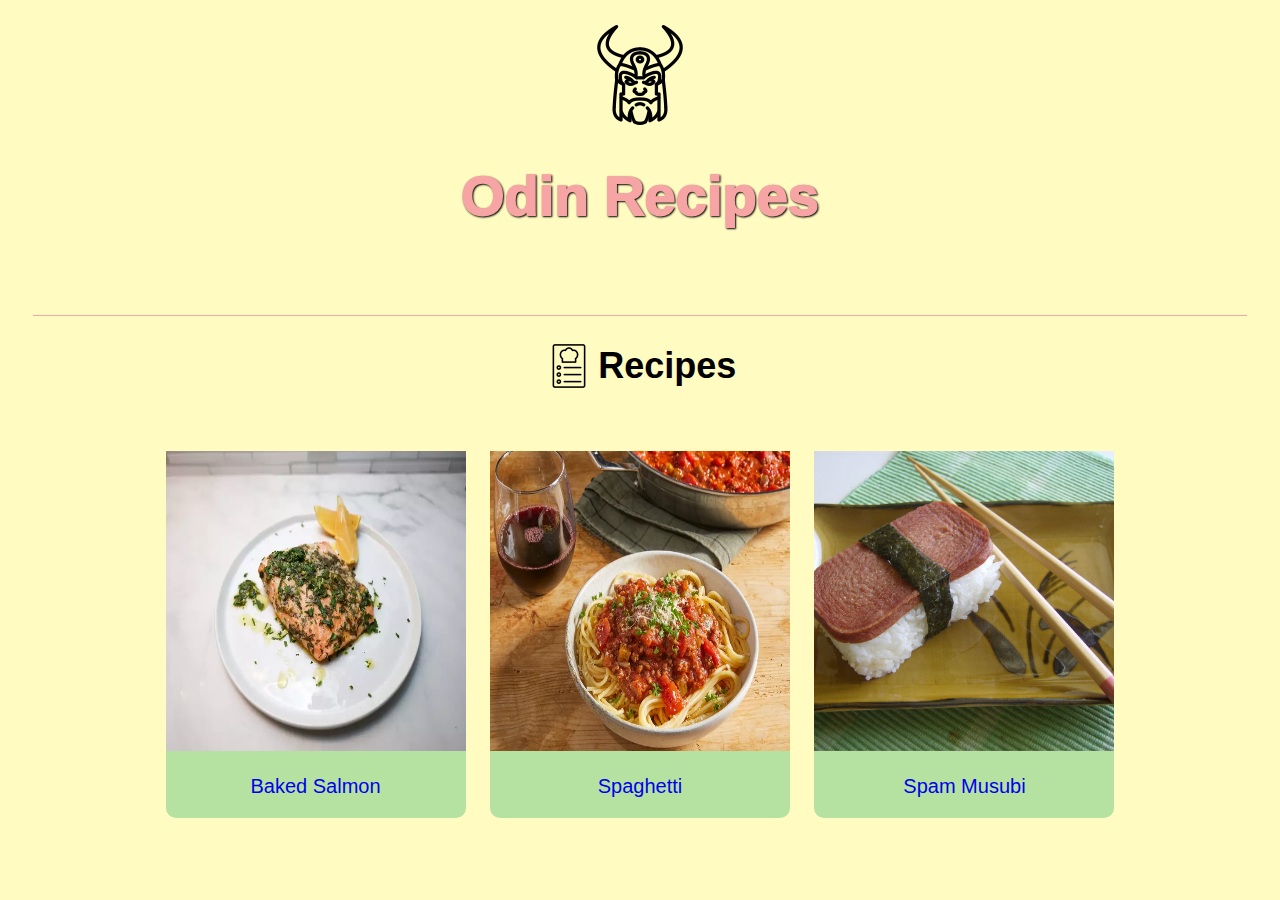
<file: index.html>
<!DOCTYPE html>
<html lang="en">
  <head>
    <meta charset="UTF-8">
    <title>Odin Recipes</title>
    <link rel="stylesheet" href="style.css">
  </head>
  
  <body>
    <div class="page-header">
      <img class="icon icon-header" src="images/odin.png">
      <h1 class="header">Odin Recipes</h1>
    </div>
    
    <!-- <h2 class="header">Recipes</h2> -->
    <div class="recipes-header">
      <img class="icon icon-recipe" src="images/recipe">
      <h2 class="recipe-header-text">Recipes</h2>
    </div>
    <!-- <ul class="recipe-list">
      <li><a href="recipes/baked_salmon.html">Baked Salmon</a></li>
      <li><a href="recipes/spaghetti.html">Spaghetti</a></li>
      <li><a href="recipes/spam_musubi.html">Spam Musubi</a></li>
    </ul> -->

    <div class="card-row">
      <a href="recipes/baked_salmon.html">
        <div class="card">
          <img src="images/baked_salmon.jpg" alt="picture of baked salmon" height="300" width="300">
          <p>Baked Salmon</p>
        </div>
      </a>

      <a href="recipes/spaghetti.html">
        <div class="card">
          <img src="images/spaghetti.jpg" alt="picture of spaghetti" height="300" width="300">
          <p>Spaghetti</p>
        </div>
      </a>

      <a href="recipes/spam_musubi.html">
        <div class="card">
          <img src="images/spam_musubi.jpg" alt="picture of spam musubi" height="300" width="300">
          <p>Spam Musubi</p>
        </div>
      </a>
    </div>
  </body>
</html>
</file>
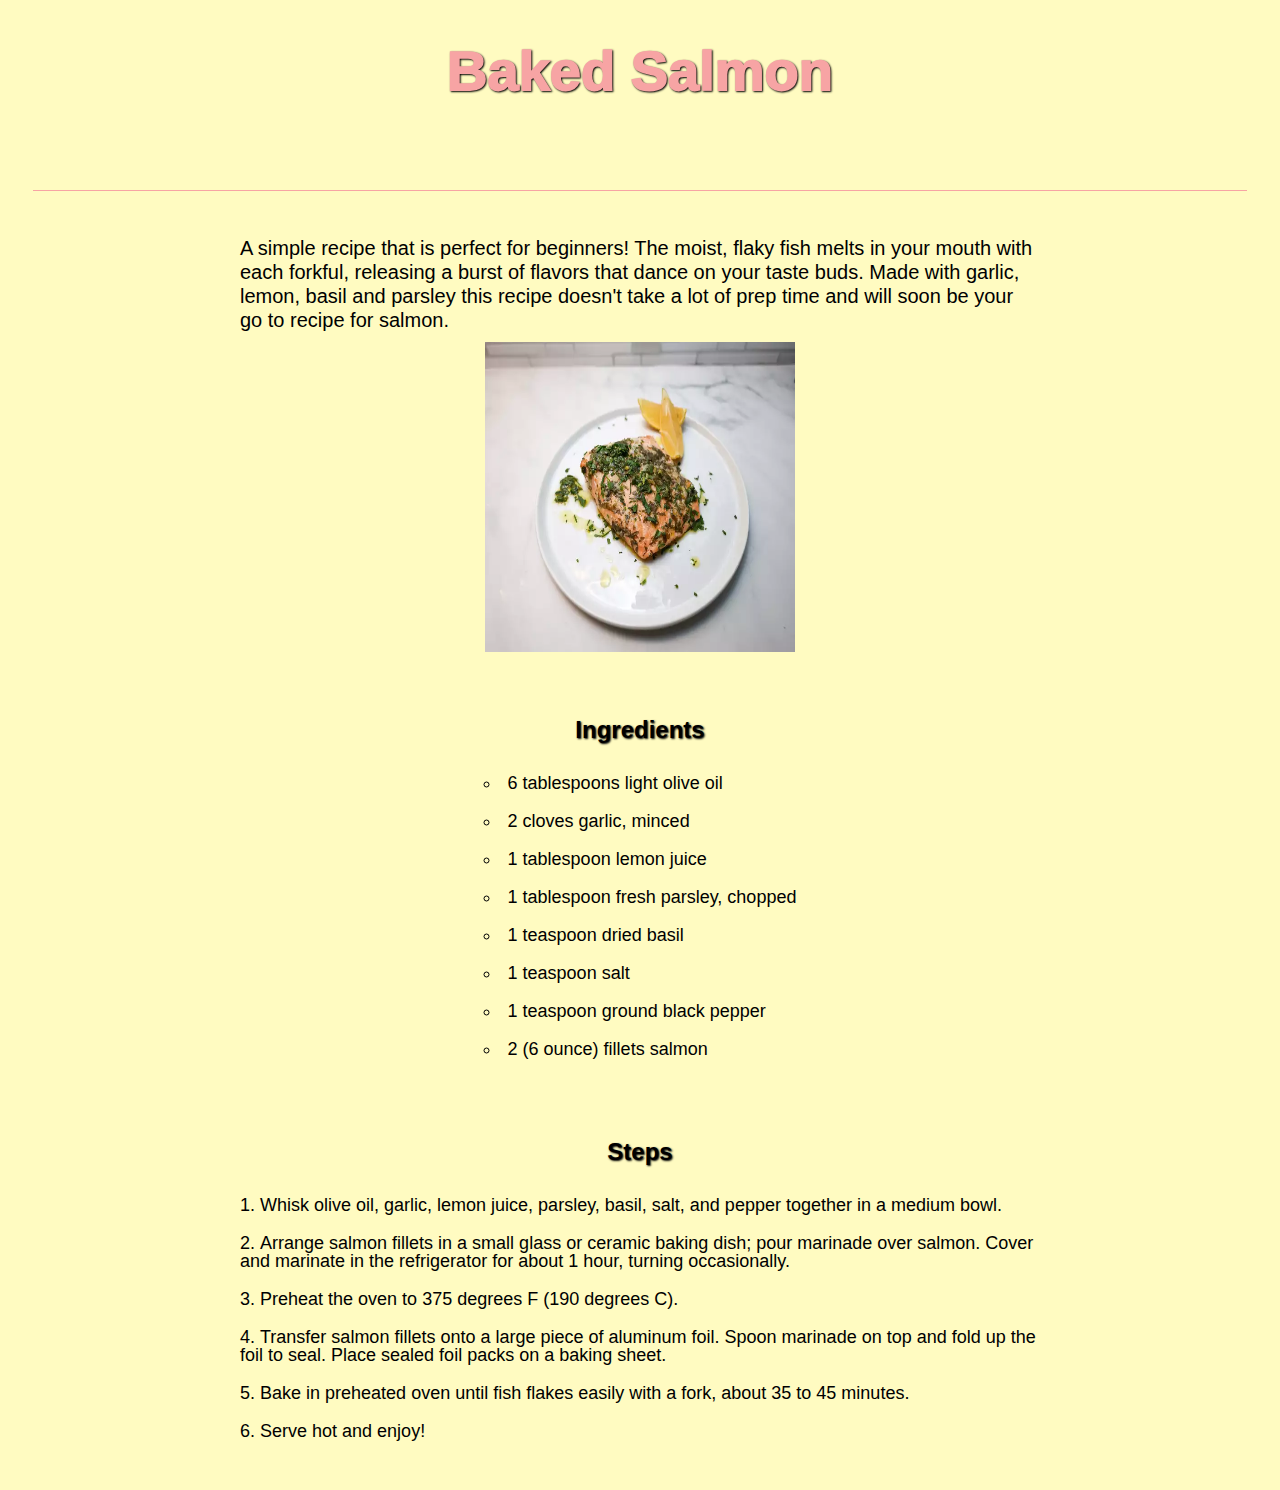
<file: recipes/baked_salmon.html>
<!DOCTYPE html>
<html lang="en">

  <head>
    <meta charset="UTF-8">
    <title>Baked Salmon recipe</title>
    <link rel="stylesheet" href="../style.css">
  </head>

  <body>
    <div class="page-header">
      <h1 class="section-header">Baked Salmon</h1>
    </div>
    
    <div class="container">
      <p class="container-text">A simple recipe that is perfect for beginners! The moist, flaky fish melts in your mouth with each forkful, releasing a burst of flavors that dance on your taste buds. Made with garlic, lemon, basil and parsley this recipe doesn't take a lot of prep time and will soon be your go to recipe for salmon.</p>

      <img src="../images/baked_salmon.jpg" alt="Delicious baked salmon" height="310" width="310">
    </div>

    <div class="container">
      <h2 class="container-header">Ingredients</h2>
      <ul class="recipe-ingredients">
        <li>6 tablespoons light olive oil</li>
        <li>2 cloves garlic, minced</li>
        <li>1 tablespoon lemon juice</li>
        <li>1 tablespoon fresh parsley, chopped</li>
        <li>1 teaspoon dried basil</li>
        <li>1 teaspoon salt</li>
        <li>1 teaspoon ground black pepper</li>
        <li>2 (6 ounce) fillets salmon</li>
      </ul>
    </div>
    
    <div class="container">
      <h2 class="container-header">Steps</h2>
      <ol class="recipe-steps">
        <li>Whisk olive oil, garlic, lemon juice, parsley, basil, salt, and pepper together in a medium bowl. </li>
        <li>Arrange salmon fillets in a small glass or ceramic baking dish; pour marinade over salmon. Cover and marinate in the refrigerator for about 1 hour, turning occasionally. </li>
        <li>Preheat the oven to 375 degrees F (190 degrees C). </li>
        <li>Transfer salmon fillets onto a large piece of aluminum foil. Spoon marinade on top and fold up the foil to seal. Place sealed foil packs on a baking sheet. </li>
        <li>Bake in preheated oven until fish flakes easily with a fork, about 35 to 45 minutes. </li>
        <li>Serve hot and enjoy! </li>
      </ol>
    </div>    
  </body>

</html>
</file>
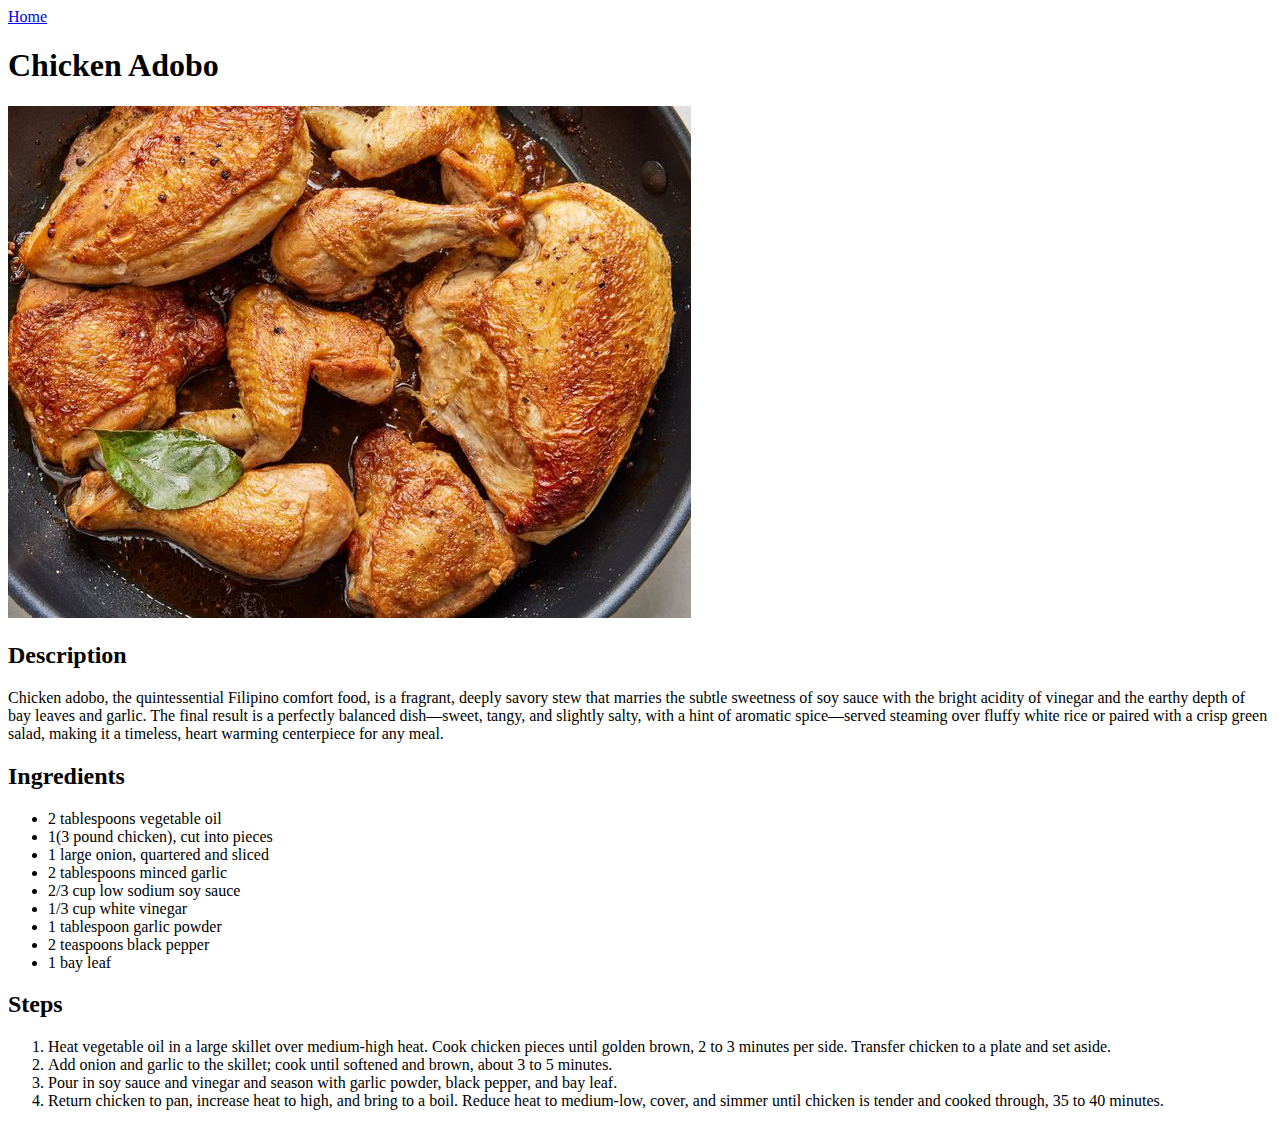
<file: recipes/chickenadobo.html>
<!DOCTYPE html>
<html lang="en">

  <head>
    <meta charset="UTF-8">
    <title>Chicken Adobo</title>
  </head>

  <body>
    <a href="../index.html">Home</a>
    <h1>Chicken Adobo</h1>

    <img src="../images/chickenadobo.jpg" alt="A photo of Chicken Adobo">

    <h2>Description</h2>
    <p>Chicken adobo, the quintessential Filipino comfort food, is a fragrant, deeply savory stew that marries the subtle sweetness of soy sauce with the bright acidity of vinegar and the earthy depth of bay leaves and garlic. The final result is a perfectly balanced dish—sweet, tangy, and slightly salty, with a hint of aromatic spice—served steaming over fluffy white rice or paired with a crisp green salad, making it a timeless, heart warming centerpiece for any meal.</p>

    <h2>Ingredients</h2>
    <ul>
    <li>2 tablespoons vegetable oil</li>
    <li>1(3 pound chicken), cut into pieces</li>
    <li>1 large onion, quartered and sliced</li>
    <li>2 tablespoons minced garlic</li>
    <li>2/3 cup low sodium soy sauce</li>
    <li>1/3 cup white vinegar</li>
    <li>1 tablespoon garlic powder</li>
    <li>2 teaspoons black pepper</li>
    <li>1 bay leaf</li>
    </ul>

    <h2>Steps</h2>
    <ol>
    <li>Heat vegetable oil in a large skillet over medium-high heat. Cook chicken pieces until golden brown, 2 to 3 minutes per side. Transfer chicken to a plate and set aside.</li>
    <li>Add onion and garlic to the skillet; cook until softened and brown, about 3 to 5 minutes.</li>
    <li>Pour in soy sauce and vinegar and season with garlic powder, black pepper, and bay leaf.</li>
    <li>Return chicken to pan, increase heat to high, and bring to a boil. Reduce heat to medium-low, cover, and simmer until chicken is tender and cooked through, 35 to 40 minutes.</li>
    </ol>
  </body>

</html>
</file>
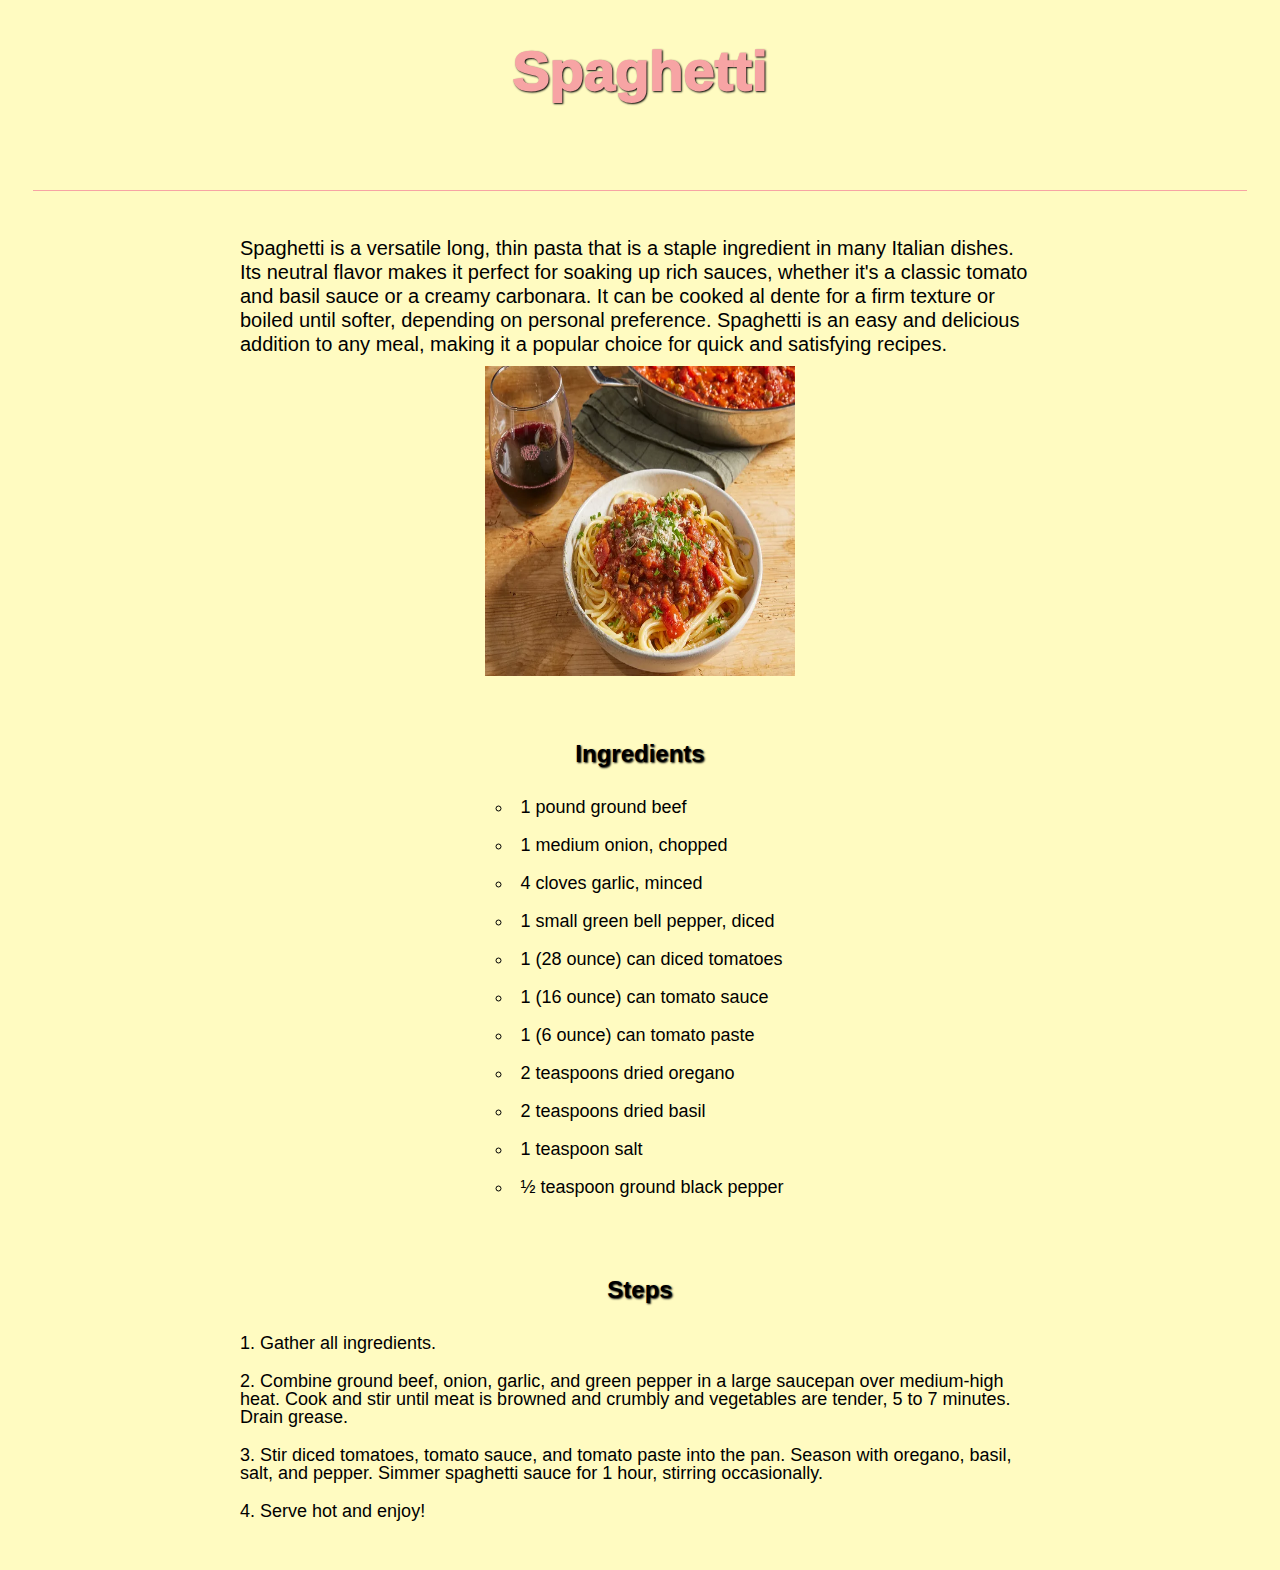
<file: recipes/spaghetti.html>
<!DOCTYPE html>
<html lang="en">

  <head>
    <meta charset="UTF-8">
    <title>Spaghetti recipe</title>
    <link rel="stylesheet" href="../style.css">
  </head>

  <body>
    <div class="page-header"> 
      <h1 class="header">Spaghetti</h1>
    </div>
    
    <div class="container">
      <p class="container-text">Spaghetti is a versatile long, thin pasta that is a staple ingredient in many Italian dishes. Its neutral flavor makes it perfect for soaking up rich sauces, whether it's a classic tomato and basil sauce or a creamy carbonara. It can be cooked al dente for a firm texture or boiled until softer, depending on personal preference. Spaghetti is an easy and delicious addition to any meal, making it a popular choice for quick and satisfying recipes.</p>

      <img src="../images/spaghetti.jpg" alt="Delicious homemade Spaghetti" height="310" width="310">
    </div>

    <div class="container">
      <h2 class="container-header">Ingredients</h2>
      <ul class="recipe-ingredients">
        <li>1 pound ground beef</li>
        <li>1 medium onion, chopped</li>
        <li>4 cloves garlic, minced</li>
        <li>1 small green bell pepper, diced</li>
        <li>1 (28 ounce) can diced tomatoes</li>
        <li>1 (16 ounce) can tomato sauce</li>
        <li>1 (6 ounce) can tomato paste</li>
        <li>2 teaspoons dried oregano</li>
        <li>2 teaspoons dried basil</li>
        <li>1 teaspoon salt</li>
        <li>½ teaspoon ground black pepper</li>
      </ul>
    </div>
   
    <div class="container">
      <h2 class="container-header">Steps</h2>
      <ol class="recipe-steps">
        <li>Gather all ingredients.</li>
        <li>Combine ground beef, onion, garlic, and green pepper in a large saucepan over medium-high heat. Cook and stir until meat is browned and crumbly and vegetables are tender, 5 to 7 minutes. Drain grease.</li>
        <li>Stir diced tomatoes, tomato sauce, and tomato paste into the pan. Season with oregano, basil, salt, and pepper. Simmer spaghetti sauce for 1 hour, stirring occasionally.</li>
        <li>Serve hot and enjoy!</li>
      </ol>
    </div>
  </body>
  
</html>
</file>
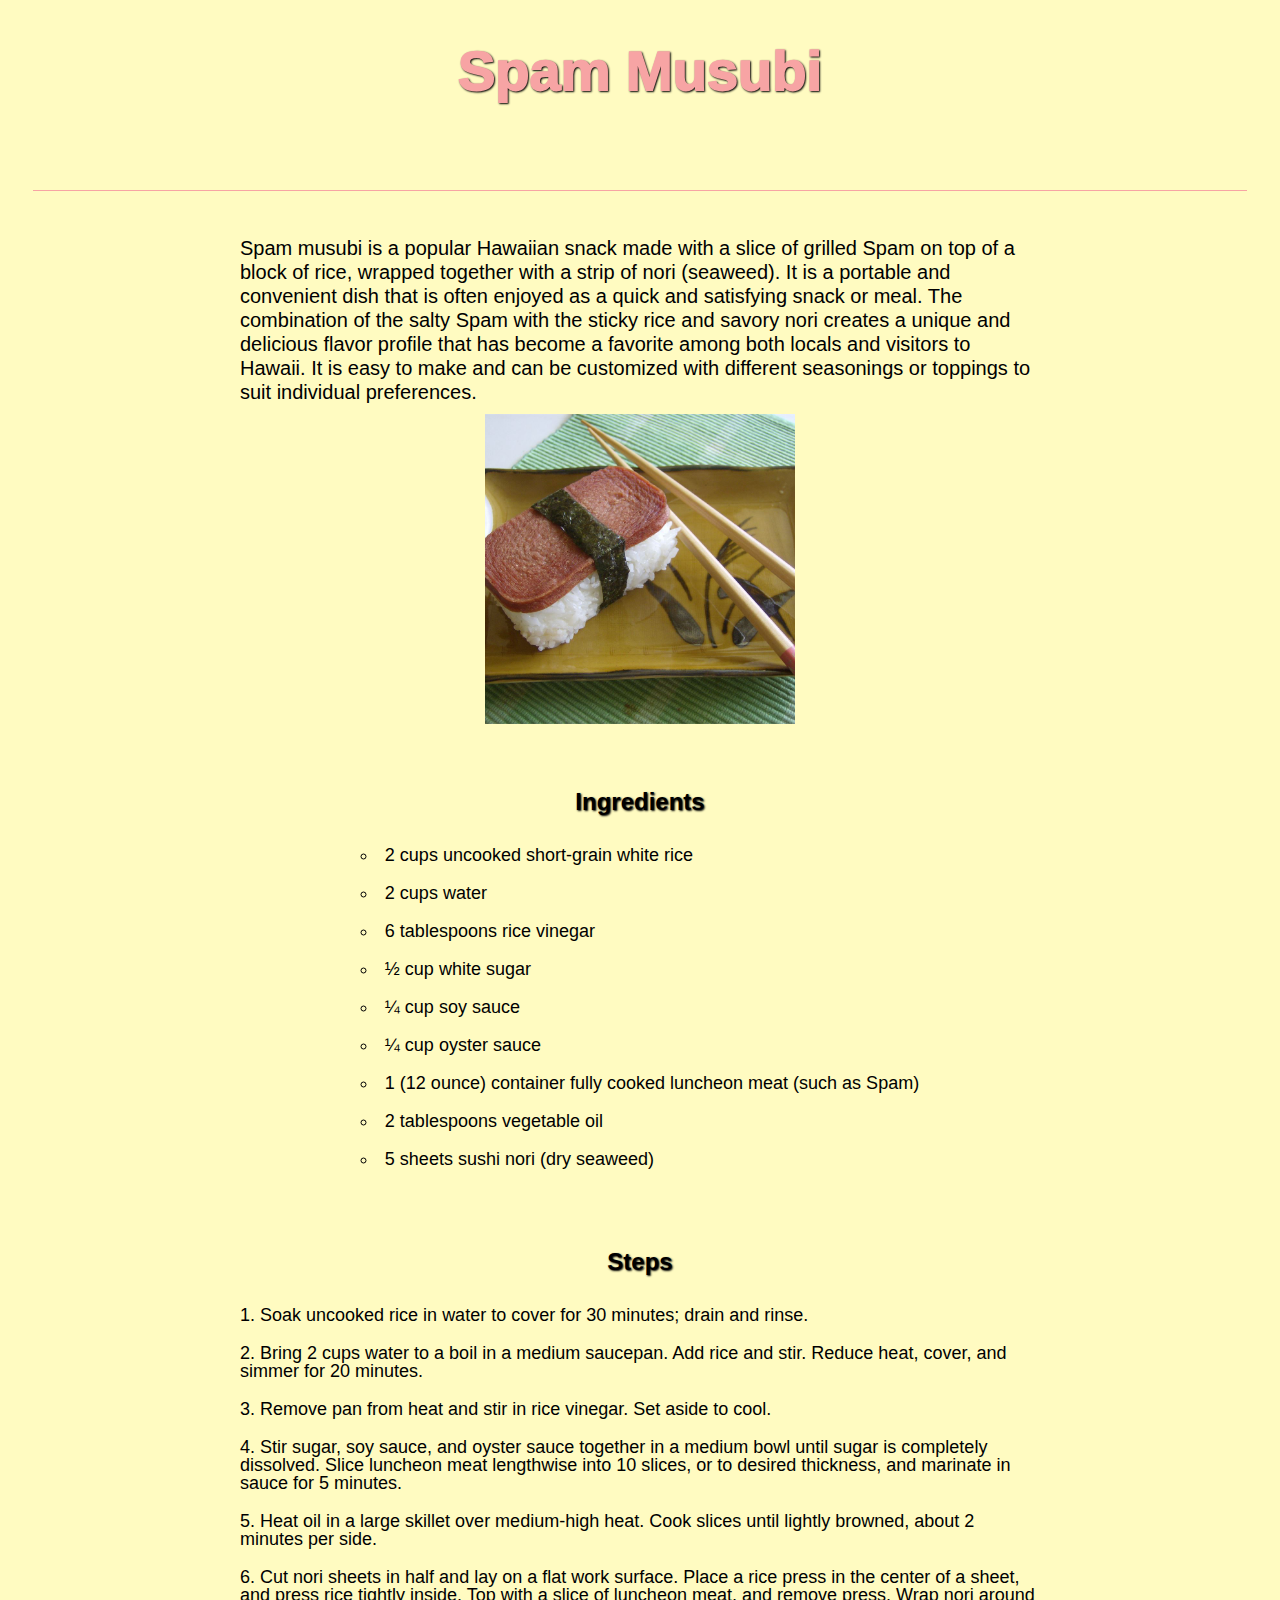
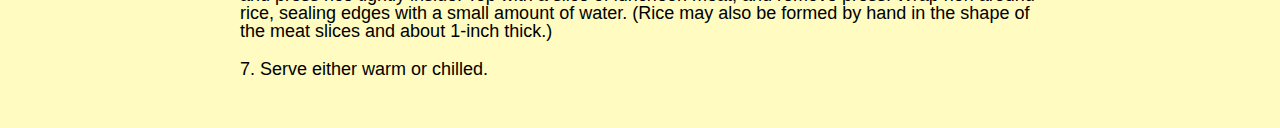
<file: recipes/spam_musubi.html>
<!DOCTYPE html>
<html lang="en">

  <head>
    <meta charset="UTF-8">
    <title>Spam Musubi recipe</title>
    <link rel="stylesheet" href="../style.css">
  </head>

  <body>
    <div class="page-header">
      <h1 class="header">Spam Musubi</h1>
    </div>

    <div class="container">

      <p class="container-text">Spam musubi is a popular Hawaiian snack made with a slice of grilled Spam on top of a block of rice, wrapped together with a strip of nori (seaweed). It is a portable and convenient dish that is often enjoyed as a quick and satisfying snack or meal. The combination of the salty Spam with the sticky rice and savory nori creates a unique and delicious flavor profile that has become a favorite among both locals and visitors to Hawaii. It is easy to make and can be customized with different seasonings or toppings to suit individual preferences.</p>

      <img src="../images/spam_musubi.jpg" alt="Yummy Spam Musubi" height="310" width="310">
    </div>
    
    <div class="container">
      <h2 class="container-header">Ingredients</h2>
      <ul class="recipe-ingredients">
        <li>2 cups uncooked short-grain white rice</li>
        <li>2 cups water</li>
        <li>6 tablespoons rice vinegar</li>
        <li>½ cup white sugar</li>
        <li>¼ cup soy sauce</li>
        <li>¼ cup oyster sauce</li>
        <li>1 (12 ounce) container fully cooked luncheon meat (such as Spam)</li>
        <li>2 tablespoons vegetable oil</li>
        <li>5 sheets sushi nori (dry seaweed)</li>
      </ul>
    </div>

    <div class="container">
      <h2 class="container-header">Steps</h2>
      <ol class="recipe-steps">
        <li>Soak uncooked rice in water to cover for 30 minutes; drain and rinse. </li>
        <li>Bring 2 cups water to a boil in a medium saucepan. Add rice and stir. Reduce heat, cover, and simmer for 20 minutes.</li>
        <li>Remove pan from heat and stir in rice vinegar. Set aside to cool.</li>
        <li>Stir sugar, soy sauce, and oyster sauce together in a medium bowl until sugar is completely dissolved. Slice luncheon meat lengthwise into 10 slices, or to desired thickness, and marinate in sauce for 5 minutes.</li>
        <li>Heat oil in a large skillet over medium-high heat. Cook slices until lightly browned, about 2 minutes per side.</li>
        <li>Cut nori sheets in half and lay on a flat work surface. Place a rice press in the center of a sheet, and press rice tightly inside. Top with a slice of luncheon meat, and remove press. Wrap nori around rice, sealing edges with a small amount of water. (Rice may also be formed by hand in the shape of the meat slices and about 1-inch thick.)</li>
        <li>Serve either warm or chilled.</li>
      </ol>
    </div>
    

  </body>

</html>
</file>
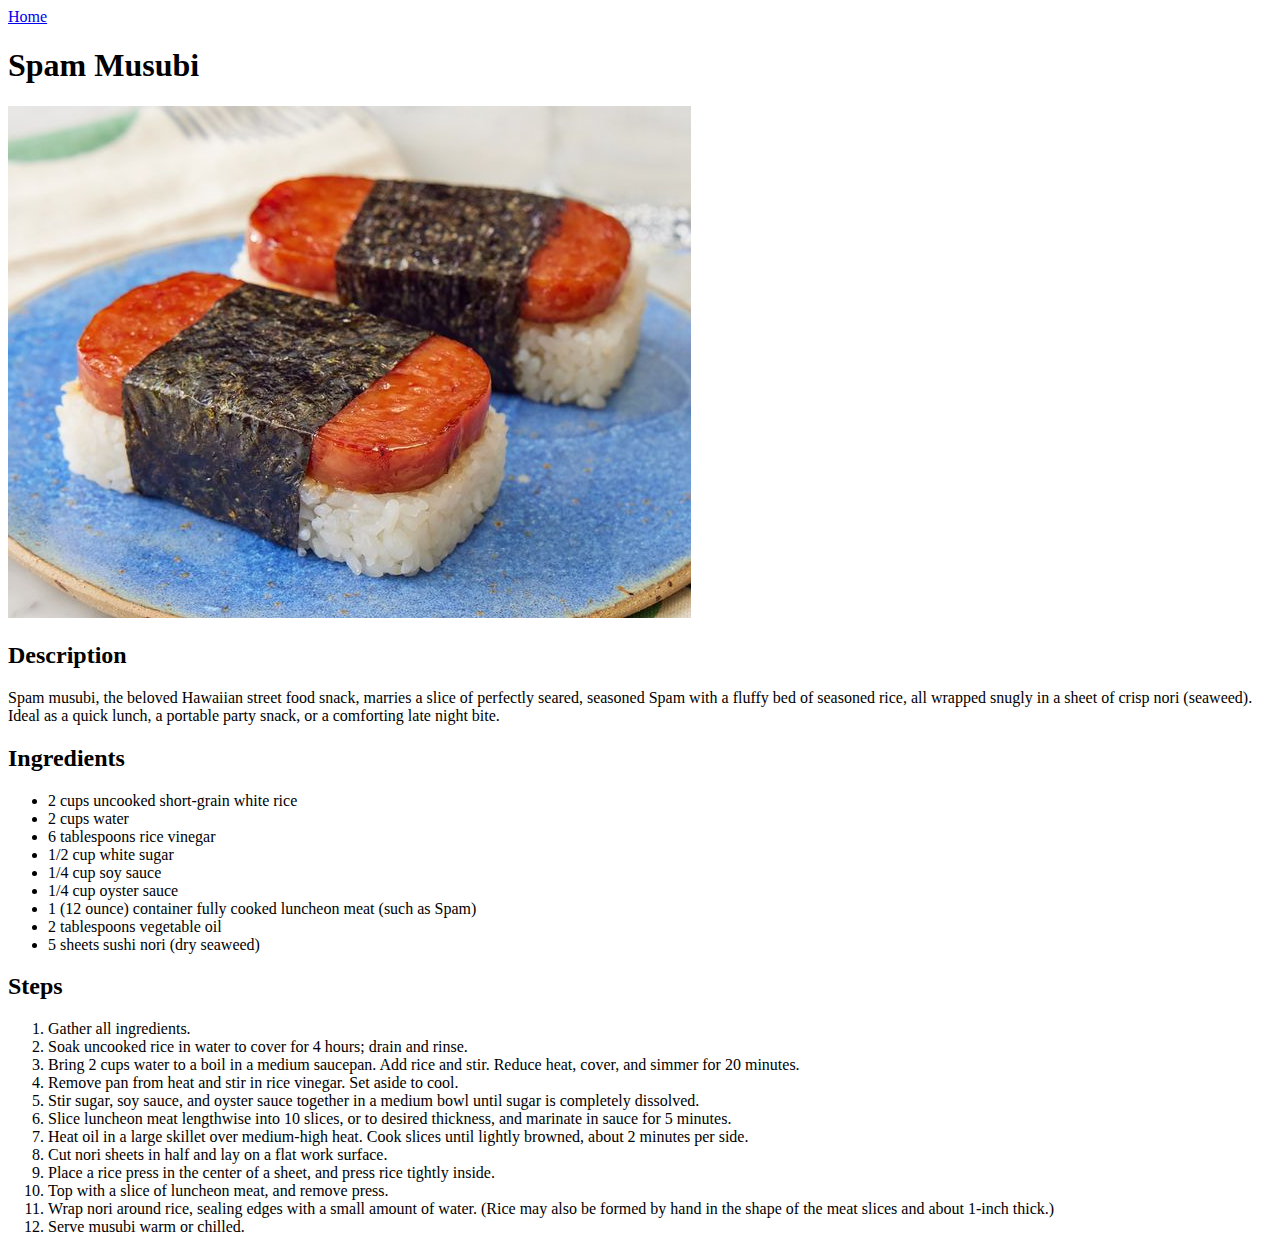
<file: recipes/spammusubi.html>
<!DOCTYPE html>
<html lang="en">

  <head>
    <meta charset="UTF-8">
    <title>Spam Musubi</title>
  </head>

  <body>
    <a href="../index.html">Home</a>
    <h1>Spam Musubi</h1>
    

    <img src="../images/spam-musubi.jpg" alt="A photo of Spam Musubi">

    <h2>Description</h2>
    <p>Spam musubi, the beloved Hawaiian street food snack, marries a slice of perfectly seared, seasoned Spam with a fluffy bed of seasoned rice, all wrapped snugly in a sheet of crisp nori (seaweed). Ideal as a quick lunch, a portable party snack, or a comforting late night bite.</p>

    <h2>Ingredients</h2>
    <ul>
    <li>2 cups uncooked short-grain white rice</li>
    <li>2 cups water</li>
    <li>6 tablespoons rice vinegar</li>
    <li>1/2 cup white sugar</li>
    <li>1/4 cup soy sauce</li>
    <li>1/4 cup oyster sauce</li>
    <li>1 (12 ounce) container fully cooked luncheon meat (such as Spam)</li>
    <li>2 tablespoons vegetable oil</li>
    <li>5 sheets sushi nori (dry seaweed)</li>
    </ul>

    <h2>Steps</h2>
    <ol>
    <li>Gather all ingredients.</li>
    <li>Soak uncooked rice in water to cover for 4 hours; drain and rinse.</li>
    <li>Bring 2 cups water to a boil in a medium saucepan. Add rice and stir. Reduce heat, cover, and simmer for 20 minutes.</li>
    <li>Remove pan from heat and stir in rice vinegar. Set aside to cool.</li>
    <li>Stir sugar, soy sauce, and oyster sauce together in a medium bowl until sugar is completely dissolved.</li>
    <li>Slice luncheon meat lengthwise into 10 slices, or to desired thickness, and marinate in sauce for 5 minutes.</li>
    <li>Heat oil in a large skillet over medium-high heat. Cook slices until lightly browned, about 2 minutes per side.</li>
    <li>Cut nori sheets in half and lay on a flat work surface.</li>
    <li>Place a rice press in the center of a sheet, and press rice tightly inside. </li>
    <li>Top with a slice of luncheon meat, and remove press.</li>
    <li>Wrap nori around rice, sealing edges with a small amount of water. (Rice may also be formed by hand in the shape of the meat slices and about 1-inch thick.)</li>
    <li>Serve musubi warm or chilled.</li>
    </ol>
  </body>

</html>
</file>
<file: style.css>
/* Color palette 
#F7A4A4
#FEBE8C
#FFFBC1
#B6E2A1
*/

body {
  background-color: #FFFBC1;
  font-family: Arial, Helvetica, sans-serif;
  text-align: center;
}

/* Card styling */
.card-row {
  text-align: center;
}

.card {
  background-color: #B6E2A1;
  border-radius: 10px;
  display: inline-block;
  padding: 0;
  margin: 10px;
}

p {
  font-size: 20px;
}

/* Styles for headers */
.page-header {
  text-shadow: 1px 1px 2px black;
  border-bottom: 1px solid #F7A4A4;
  padding-bottom: 50px;
  margin: 25px ;
  text-align: center;
}

h1 {
  color: #F7A4A4;
  font-size: 56px;
  font-weight: 1000;
}

.container-header {
  text-shadow: 1px 1px 2px black;
  text-align: center;
  padding-bottom: 10px;
  vertical-align: middle;
}

.recipes-header {
  vertical-align: center;
  text-align: center;
  margin-bottom: 50px;
}

.recipe-header-text {
  font-size: 36px;
  display: inline;
  vertical-align: middle;
}

/* For icons */

.icon {
  display: inline;
  vertical-align: middle;
}

.icon-header {
  width: 100px;
  height: 100px;
}

.icon-recipe {
  width: 50px;
  height: 50px;
}

.container {
  margin-bottom: 20px;
  padding: 10px;
}

.container-text {
  text-align: left;
  margin: 10px auto;
  max-width: 800px;
  word-wrap: break-word;
  line-height: 1.2em;
}

/* Styles for unordered and ordered lists */

.container ul, .container ol {
  display: inline-block;
}

ul, ol {
  padding: 0;
  margin: 0;
  line-height: 1;
  list-style-position: inside;
}

.container ul {
  list-style-type:circle;
}

.recipe-list li,
.recipe-ingredients li,
.recipe-steps li {
  max-width: 800px;
  word-wrap: break-word;

  font-size: 18px;
  padding: 0;
  margin-bottom: 20px;
  text-align: left;
}

a {
  text-decoration: none;
  background-color: #FFFBC1;
}
</file>
